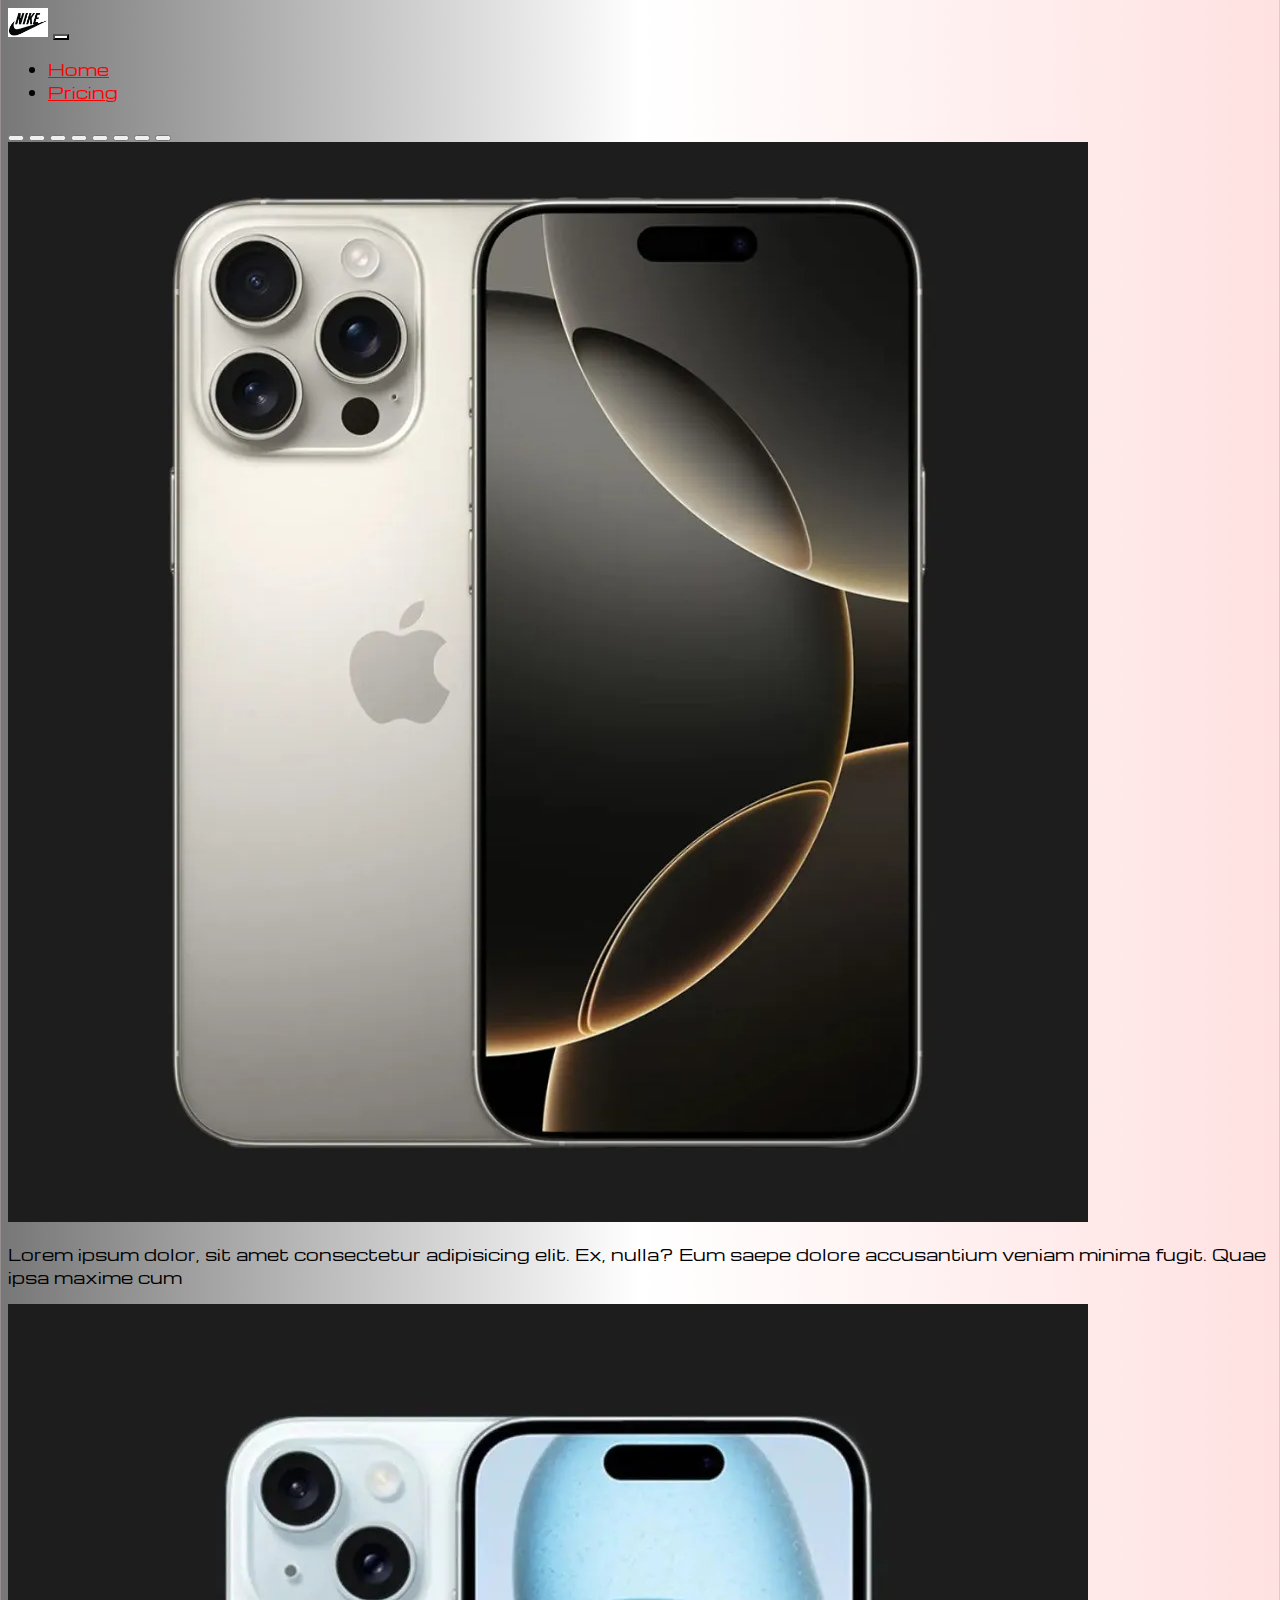
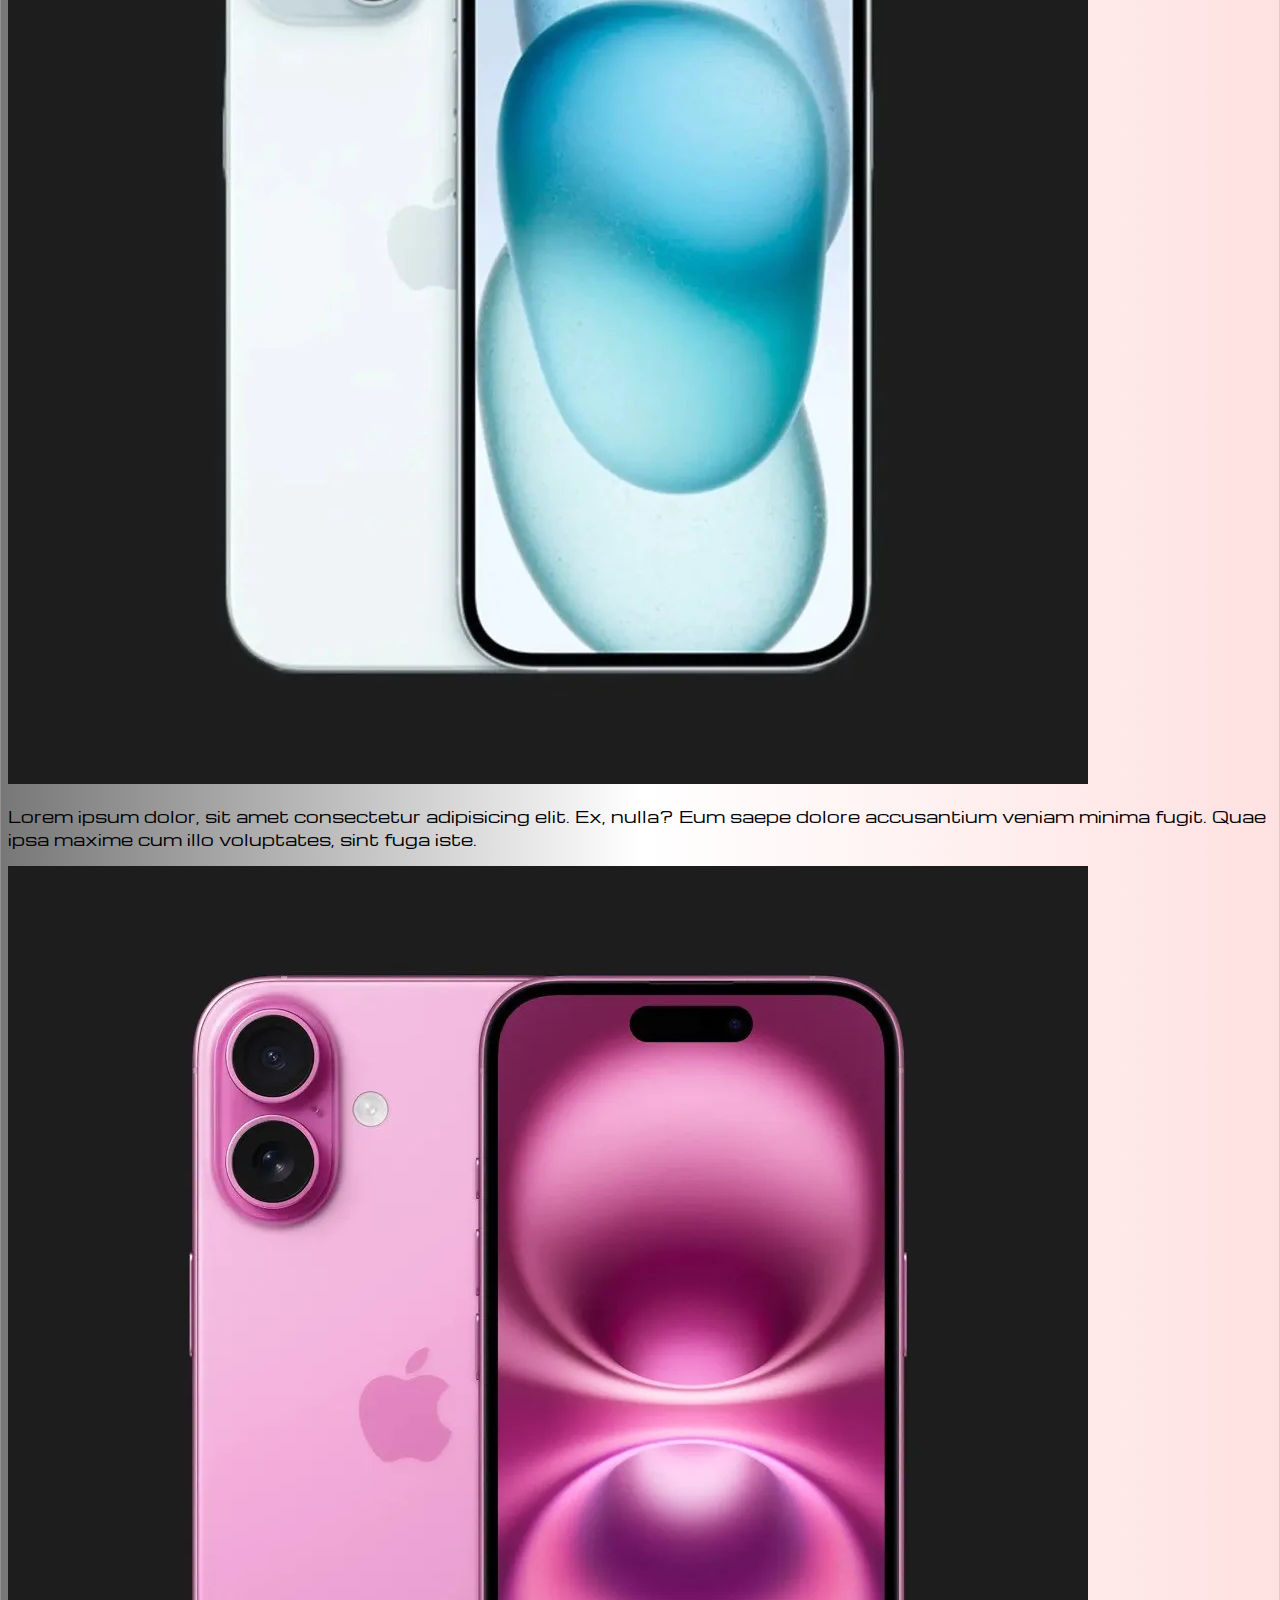
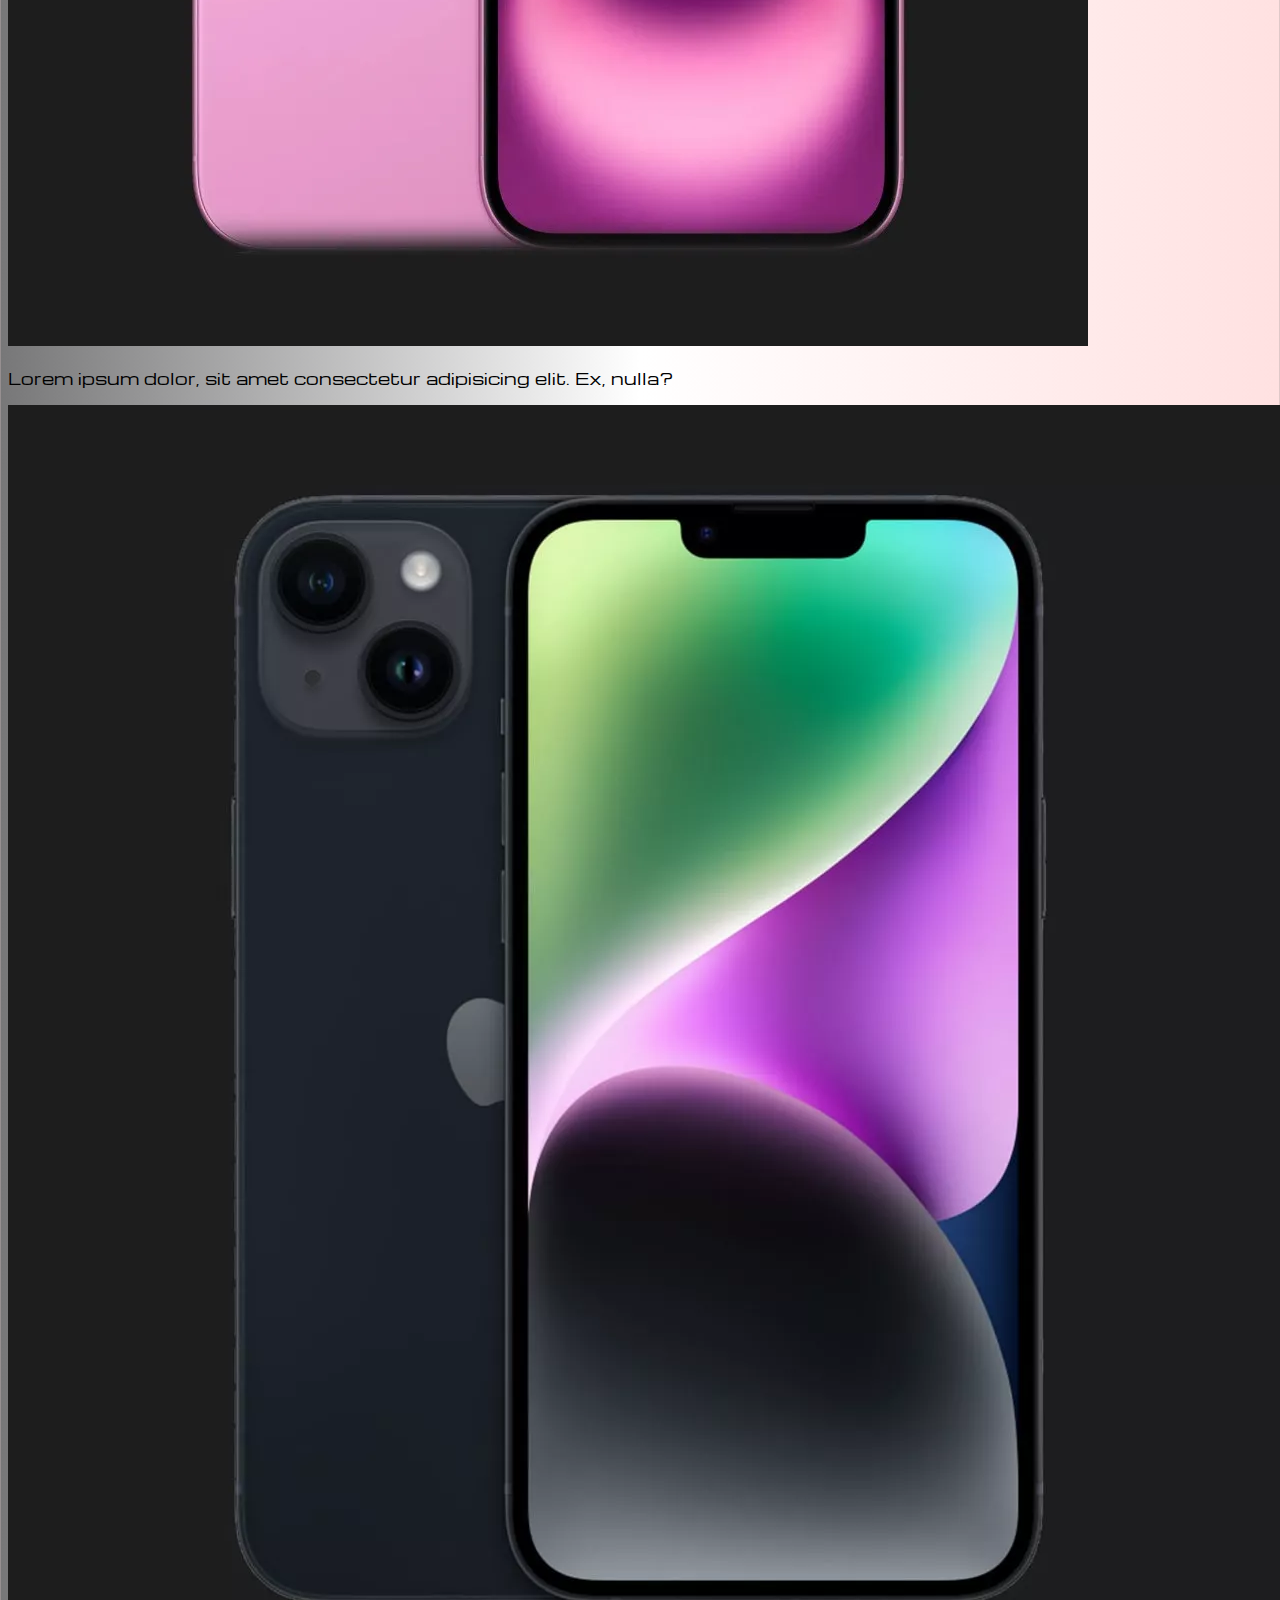
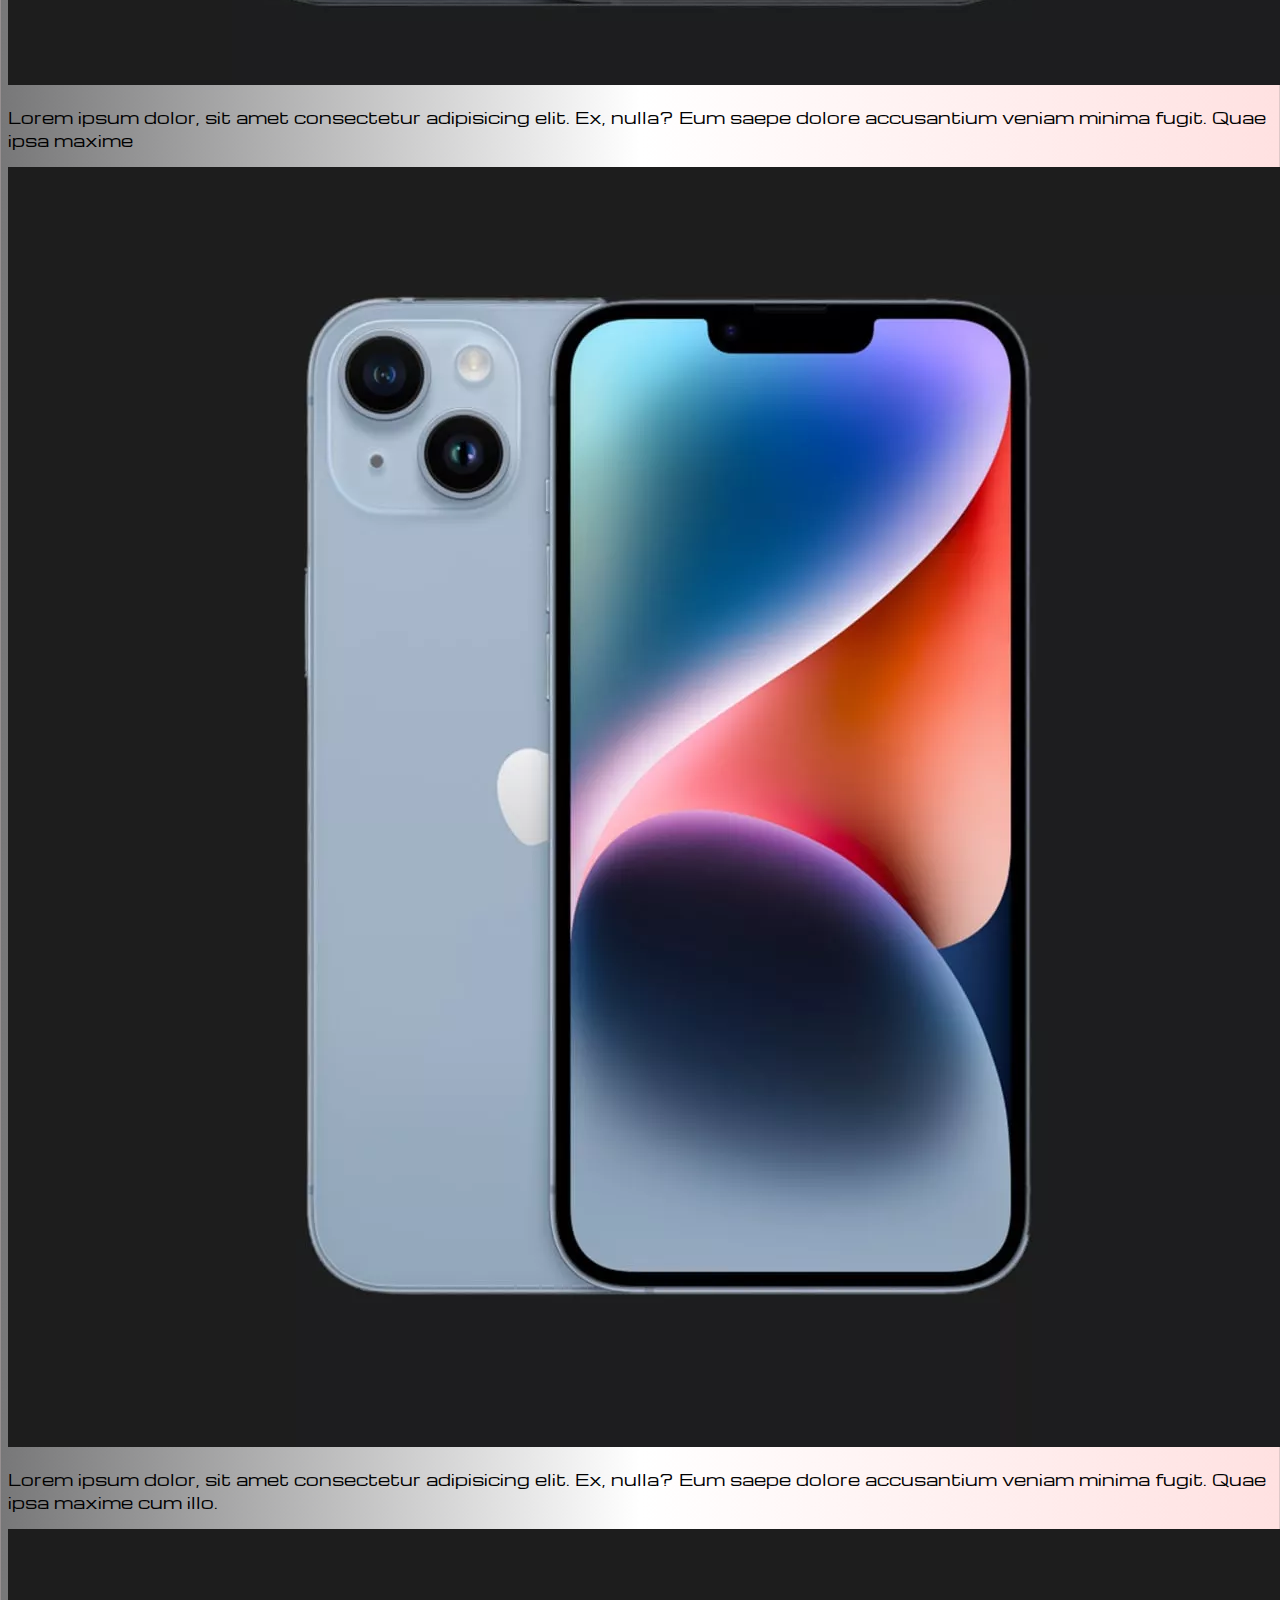
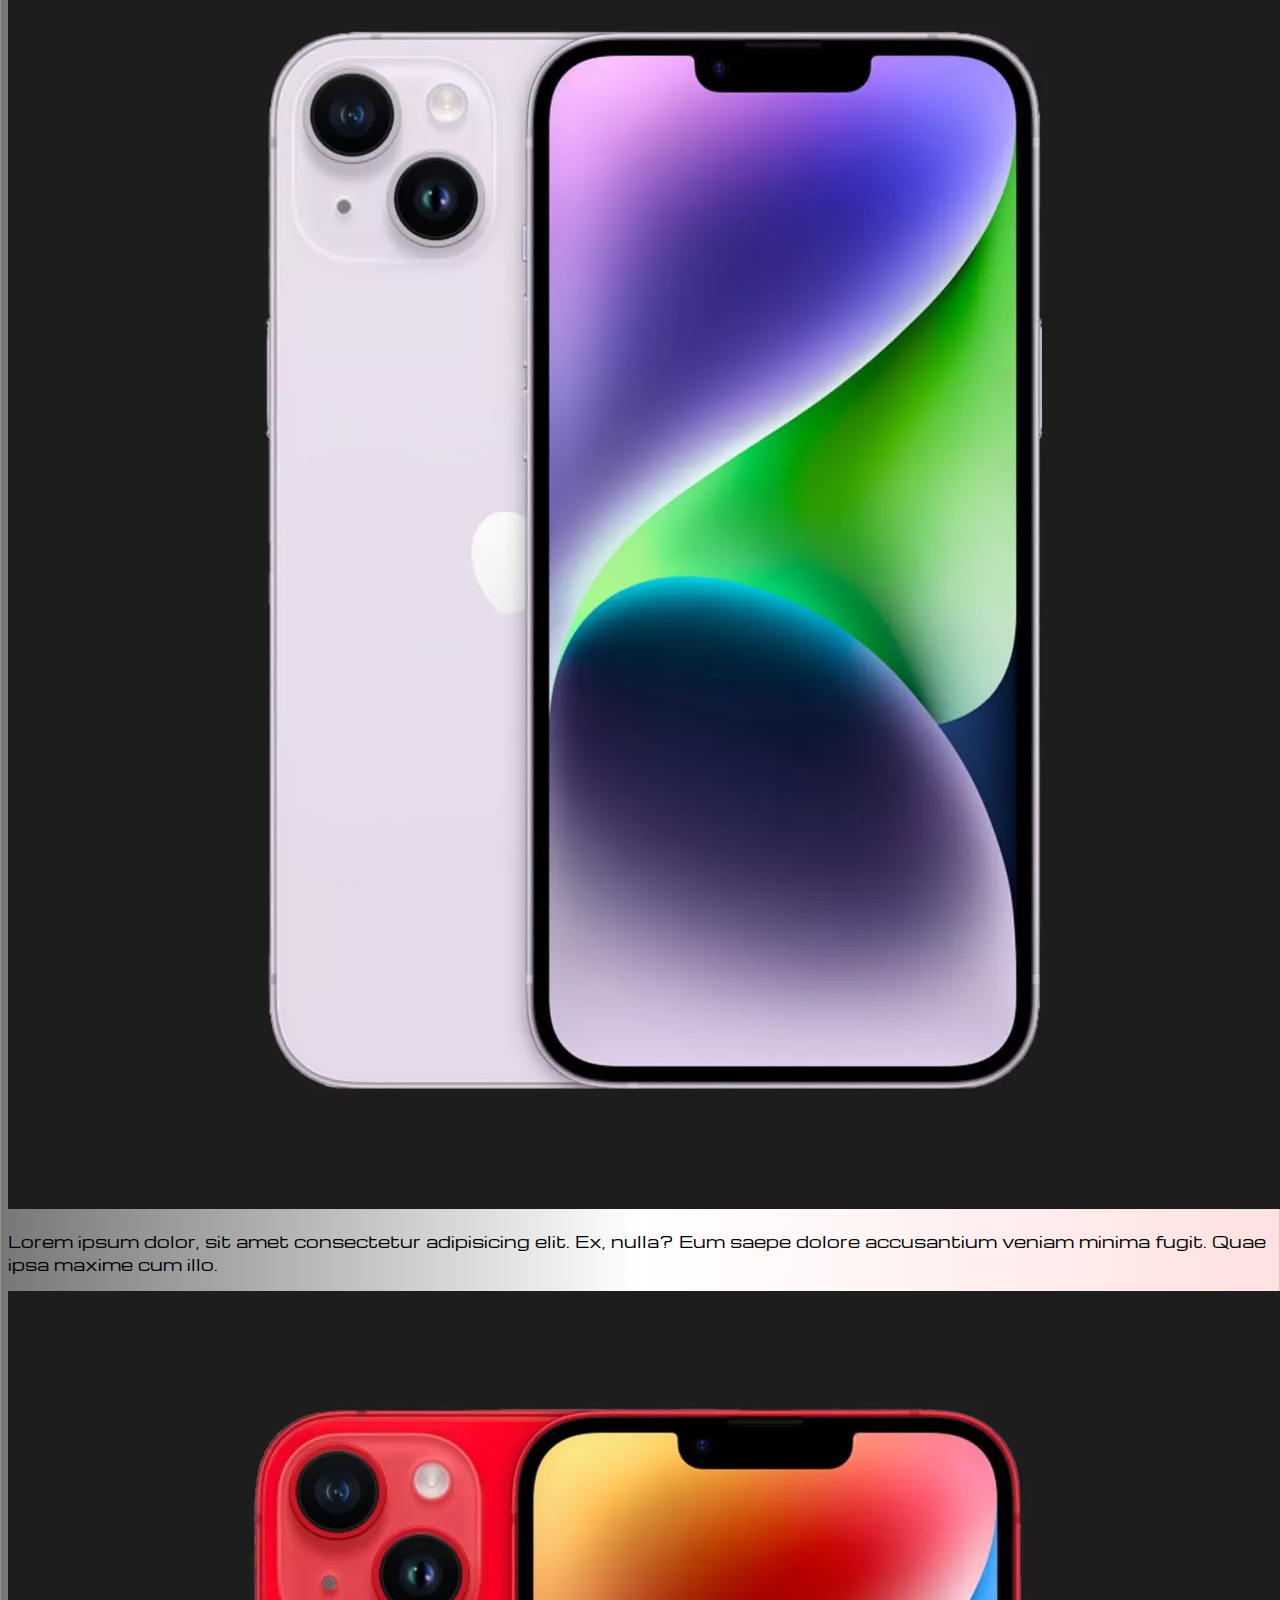
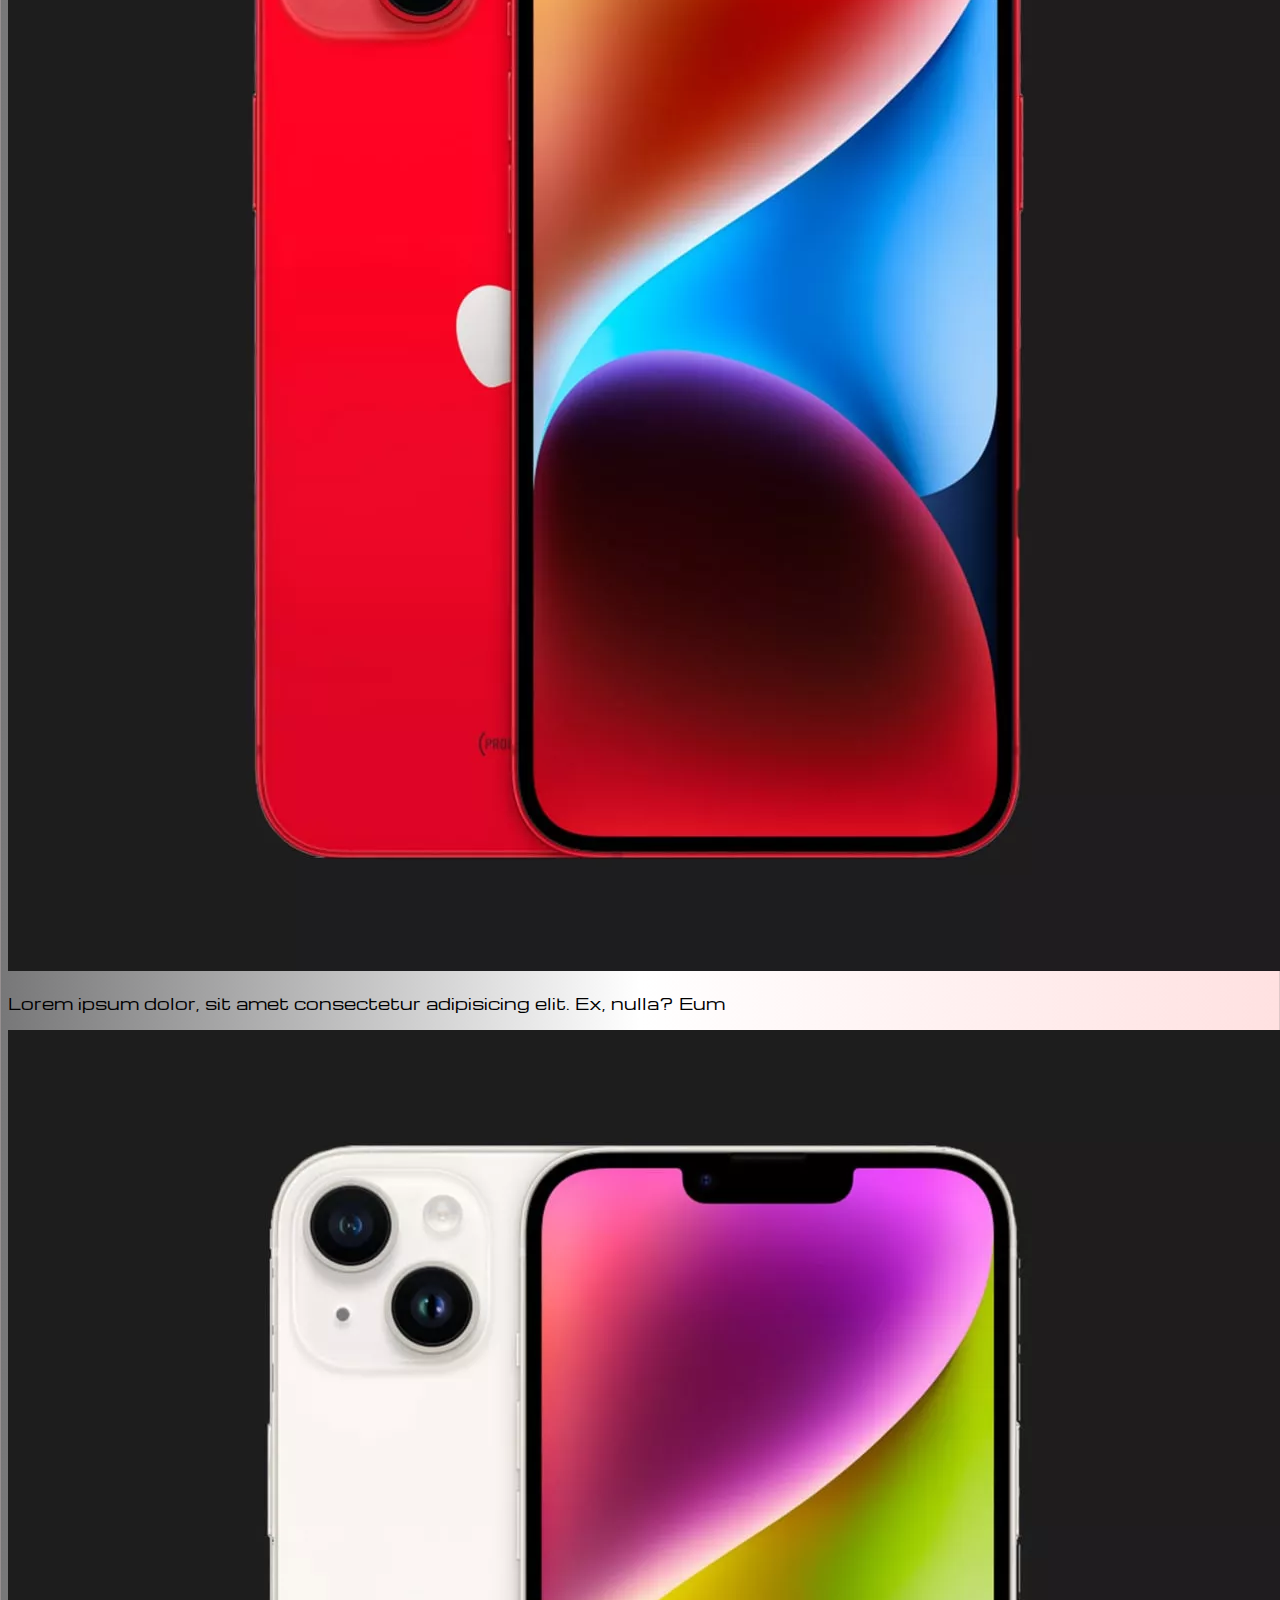
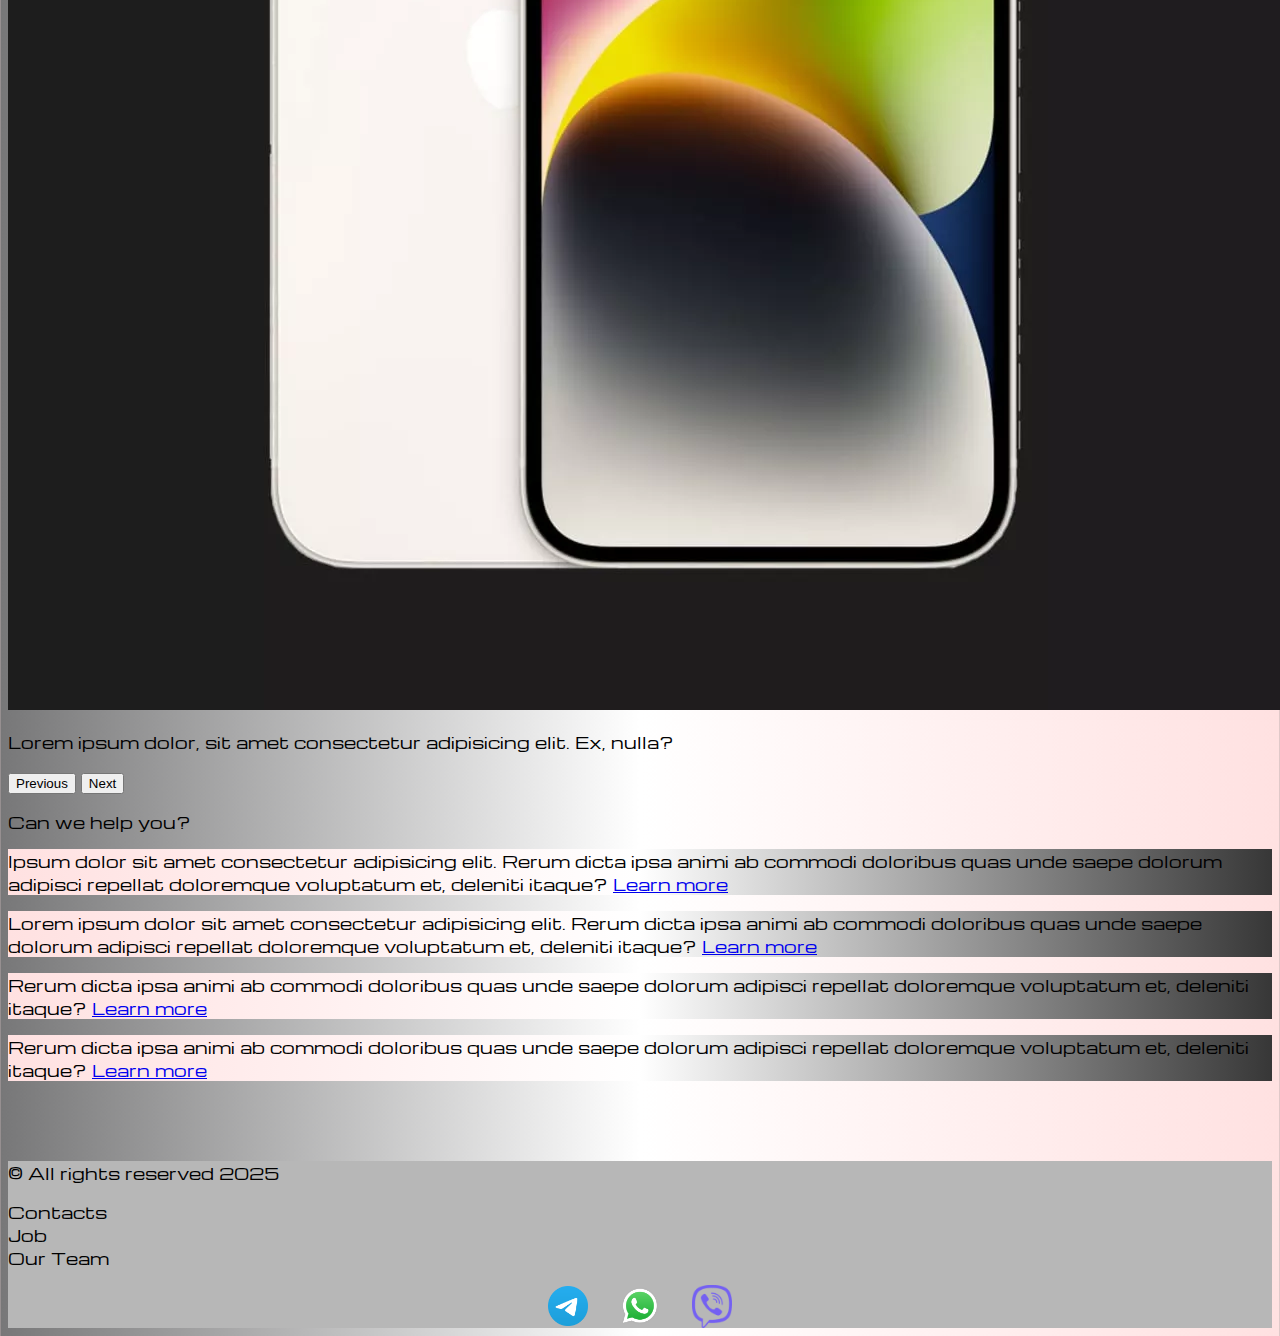
<file: index.html>
<!DOCTYPE html>
<html lang="en">

<head>
    <meta charset="UTF-8">
    <meta name="viewport" content="width=device-width, initial-scale=1.0">
    <link href="https://cdn.jsdelivr.net/npm/bootstrap@5.3.7/dist/css/bootstrap.min.css" rel="stylesheet"
        integrity="sha384-LN+7fdVzj6u52u30Kp6M/trliBMCMKTyK833zpbD+pXdCLuTusPj697FH4R/5mcr" crossorigin="anonymous">
    <link rel="stylesheet" href="source/styles/mycss.css">
    <title>Document</title>
</head>

<body>
    <header>
        <nav class="navbar navbar-expand-lg bg-dark">
            <div class="container-fluid">
                <a class="navbar-brand" href="/"><img src="source/images/unnamed.jpg" alt=""></a>
                <button class="navbar-toggler" type="button" data-bs-toggle="collapse" data-bs-target="#navbarNav"
                    aria-controls="navbarNav" aria-expanded="false" aria-label="Toggle navigation">
                    <span class="navbar-toggler-icon"></span>
                </button>
                <div class="collapse navbar-collapse" id="navbarNav">
                    <ul class="navbar-nav">
                        <li class="nav-item">
                            <a class="nav-link active" aria-current="page" href="/">Home</a>
                        </li>

                        <li class="nav-item">
                            <a class="nav-link" href="pricing.html">Pricing</a>
                        </li>

                    </ul>
                </div>
            </div>
        </nav>
    </header>
    <section>
        <div class="container-fluid mt-4">
            <div class="row">
                <div class="col-lg-1">
                </div>

                <div class="col-lg-8 col-md-12">
                    <div class="row">
                        <div class="row">

                            <div id="carouselExampleIndicators" class="carousel slide">
                                <div class="carousel-indicators">
                                    <button type="button" data-bs-target="#carouselExampleIndicators"
                                        data-bs-slide-to="0" class="active" aria-current="true"
                                        aria-label="Slide 1"></button>
                                    <button type="button" data-bs-target="#carouselExampleIndicators"
                                        data-bs-slide-to="1" aria-label="Slide 2"></button>
                                    <button type="button" data-bs-target="#carouselExampleIndicators"
                                        data-bs-slide-to="2" aria-label="Slide 3"></button>
                                    <button type="button" data-bs-target="#carouselExampleIndicators"
                                        data-bs-slide-to="3" aria-label="Slide 4"></button>
                                    <button type="button" data-bs-target="#carouselExampleIndicators"
                                        data-bs-slide-to="4" aria-label="Slide 5"></button>

                                    <button type="button" data-bs-target="#carouselExampleIndicators"
                                        data-bs-slide-to="5" aria-label="Slide 6"></button>
                                    <button type="button" data-bs-target="#carouselExampleIndicators"
                                        data-bs-slide-to="6" aria-label="Slide 7"></button>
                                    <button type="button" data-bs-target="#carouselExampleIndicators"
                                        data-bs-slide-to="7" aria-label="Slide 8"></button>
                                </div>
                                <div class="carousel-inner">



                                    <div class="carousel-item active">
                                        <div class="d-block w-100">
                                            <div class="row">
                                                <div class="col-lg-6 col-md-6">
                                                    <img src="source/images/MYX43-1397x1397.jpg.webp" class="w-100"
                                                        alt="">
                                                </div>
                                                <div class="col-lg-6 col-md-6 slide-text">
                                                    <P>Lorem ipsum dolor, sit amet consectetur adipisicing elit. Ex,
                                                        nulla? Eum saepe dolore accusantium veniam minima fugit. Quae
                                                        ipsa maxime cum</P>
                                                </div>
                                            </div>
                                        </div>

                                    </div>
                                    <div class="carousel-item">
                                        <div class="d-block w-100">
                                            <div class="row">
                                                <div class="col-lg-6 col-md-6">
                                                    <img src="source/images/ablue-1397x1397.jpeg.webp" class="w-100"
                                                        alt="">
                                                </div>
                                                <div class="col-lg-6 col-md-6 slide-text">
                                                    <P>Lorem ipsum dolor, sit amet consectetur adipisicing elit. Ex,
                                                        nulla? Eum saepe dolore accusantium veniam minima fugit. Quae
                                                        ipsa maxime cum illo voluptates, sint fuga iste.</P>
                                                </div>
                                            </div>
                                        </div>

                                    </div>
                                    <div class="carousel-item">
                                        <div class="d-block w-100">
                                            <div class="row">
                                                <div class="col-lg-6 col-md-6">
                                                    <img src="source/images/833163-1-1397x1397.jpg.webp" class="w-100"
                                                        alt="">
                                                </div>
                                                <div class="col-lg-6 col-md-6 slide-text">
                                                    <P>Lorem ipsum dolor, sit amet consectetur adipisicing elit. Ex,
                                                        nulla?</P>
                                                </div>
                                            </div>
                                        </div>



                                    </div>
                                    <div class="carousel-item">
                                        <div class="d-block w-100">
                                            <div class="row">
                                                <div class="col-lg-6 col-md-6">
                                                    <img src="source/images/iphone14midnight.webp" class="w-100" alt="">
                                                </div>
                                                <div class="col-lg-6 col-md-6 slide-text">
                                                    <P>Lorem ipsum dolor, sit amet consectetur adipisicing elit. Ex,
                                                        nulla? Eum saepe dolore accusantium veniam minima fugit. Quae
                                                        ipsa maxime</P>
                                                </div>
                                            </div>
                                        </div>
                                    </div>

                                    <div class="carousel-item">
                                        <div class="d-block w-100">
                                            <div class="row">
                                                <div class="col-lg-6 col-md-6">
                                                    <img src="source/images/iphone14blue.webp" class="w-100" alt="">
                                                </div>
                                                <div class="col-lg-6 col-md-6 slide-text">
                                                    <P>Lorem ipsum dolor, sit amet consectetur adipisicing elit. Ex,
                                                        nulla? Eum saepe dolore accusantium veniam minima fugit. Quae
                                                        ipsa maxime cum illo.</P>
                                                </div>
                                            </div>
                                        </div>
                                    </div>

                                    <div class="carousel-item">
                                        <div class="d-block w-100">
                                            <div class="row">
                                                <div class="col-lg-6 col-md-6">
                                                    <img src="source/images/iphone14purple.webp" class="w-100" alt="">
                                                </div>
                                                <div class="col-lg-6 col-md-6 slide-text">
                                                    <P>Lorem ipsum dolor, sit amet consectetur adipisicing elit. Ex,
                                                        nulla? Eum saepe dolore accusantium veniam minima fugit. Quae
                                                        ipsa maxime cum illo.</P>
                                                </div>
                                            </div>
                                        </div>
                                    </div>
                                    <div class="carousel-item">
                                        <div class="d-block w-100">
                                            <div class="row">
                                                <div class="col-lg-6 col-md-6">
                                                    <img src="source/images/iphone14red.webp" class="w-100" alt="">
                                                </div>
                                                <div class="col-lg-6 col-md-6 slide-text">
                                                    <P>Lorem ipsum dolor, sit amet consectetur adipisicing elit. Ex,
                                                        nulla? Eum</P>
                                                </div>
                                            </div>
                                        </div>



                                    </div>
                                    <div class="carousel-item">
                                        <div class="d-block w-100">
                                            <div class="row">
                                                <div class="col-lg-6 col-md-6">
                                                    <img src="source/images/iphone14white.webp" class="w-100" alt="">
                                                </div>
                                                <div class="col-lg-6 col-md-6 slide-text">
                                                    <P>Lorem ipsum dolor, sit amet consectetur adipisicing elit. Ex,
                                                        nulla?</P>
                                                </div>
                                            </div>
                                        </div>
                                    </div>
                                </div>
                                <button class="carousel-control-prev" type="button"
                                    data-bs-target="#carouselExampleIndicators" data-bs-slide="prev">
                                    <span class="carousel-control-prev-icon" aria-hidden="true"></span>
                                    <span class="visually-hidden">Previous</span>
                                </button>
                                <button class="carousel-control-next" type="button"
                                    data-bs-target="#carouselExampleIndicators" data-bs-slide="next">
                                    <span class="carousel-control-next-icon" aria-hidden="true"></span>
                                    <span class="visually-hidden">Next</span>
                                </button>
                            </div>

                            <div class="col-lg12 col-md-12">
                                <p class="call-anim">Can we help you?</p>
                            </div>
                        </div>






                    </div>
                </div>
                <div class="col-lg-3 col-md-12">
                    <div class="row px-2">
                        <div class="col-lg-12 sidebar my-4">
                            <p>Ipsum dolor sit amet consectetur adipisicing elit. Rerum dicta ipsa animi ab
                                commodi doloribus quas unde saepe dolorum adipisci repellat doloremque voluptatum et,
                                deleniti itaque? <a href="#">Learn more</a></p>
                        </div>

                        <div class="col-lg-12 sidebar my-4">
                            <p>Lorem ipsum dolor sit amet consectetur adipisicing elit. Rerum dicta ipsa animi ab
                                commodi doloribus quas unde saepe dolorum adipisci repellat doloremque voluptatum et,
                                deleniti itaque? <a href="#">Learn more</a></p>
                        </div>

                        <div class="col-lg-12 sidebar my-4">
                            <p>Rerum dicta ipsa animi ab
                                commodi doloribus quas unde saepe dolorum adipisci repellat doloremque voluptatum et,
                                deleniti itaque? <a href="#">Learn more</a></p>
                        </div>

                        <div class="col-lg-12 sidebar my-4">
                            <p>Rerum dicta ipsa animi ab
                                commodi doloribus quas unde saepe dolorum adipisci repellat doloremque voluptatum et,
                                deleniti itaque? <a href="#">Learn more</a></p>
                        </div>

                    </div>
                </div>
            </div>


        </div>
    </section>
    <footer>
        <div class="container-fluid">
            <div class="row">
                <div class="col-lg-4 col-md-12 footer-text text-center">
                    <p>© All rights reserved 2025</p>
                </div>
                <div class="col-lg-4 col-md-12 footer-text text-center">
                    <p>Contacts<br>Job<br>Our Team</p>
                </div>
                <div class="col-lg-4 col-md-12 media-links">
                    <img style="width: 40px; margin-inline: 1em;" src="source/images/Telegram_2019_Logo.svg.png"
                        alt="telegram">
                    <img style="width: 40px; margin-inline: 1em;" src="source/images/WhatsApp.svg.webp" alt="whatsapp">
                    <img style="width: 40px; margin-inline: 1em;"
                        src="source/images/Viber_logo_2018_(without_text).svg.png" alt="viber">
                </div>

            </div>
        </div>
    </footer>





    <script src="https://cdn.jsdelivr.net/npm/bootstrap@5.3.7/dist/js/bootstrap.bundle.min.js"
        integrity="sha384-ndDqU0Gzau9qJ1lfW4pNLlhNTkCfHzAVBReH9diLvGRem5+R9g2FzA8ZGN954O5Q"
        crossorigin="anonymous"></script>
</body>

</html>
</file>
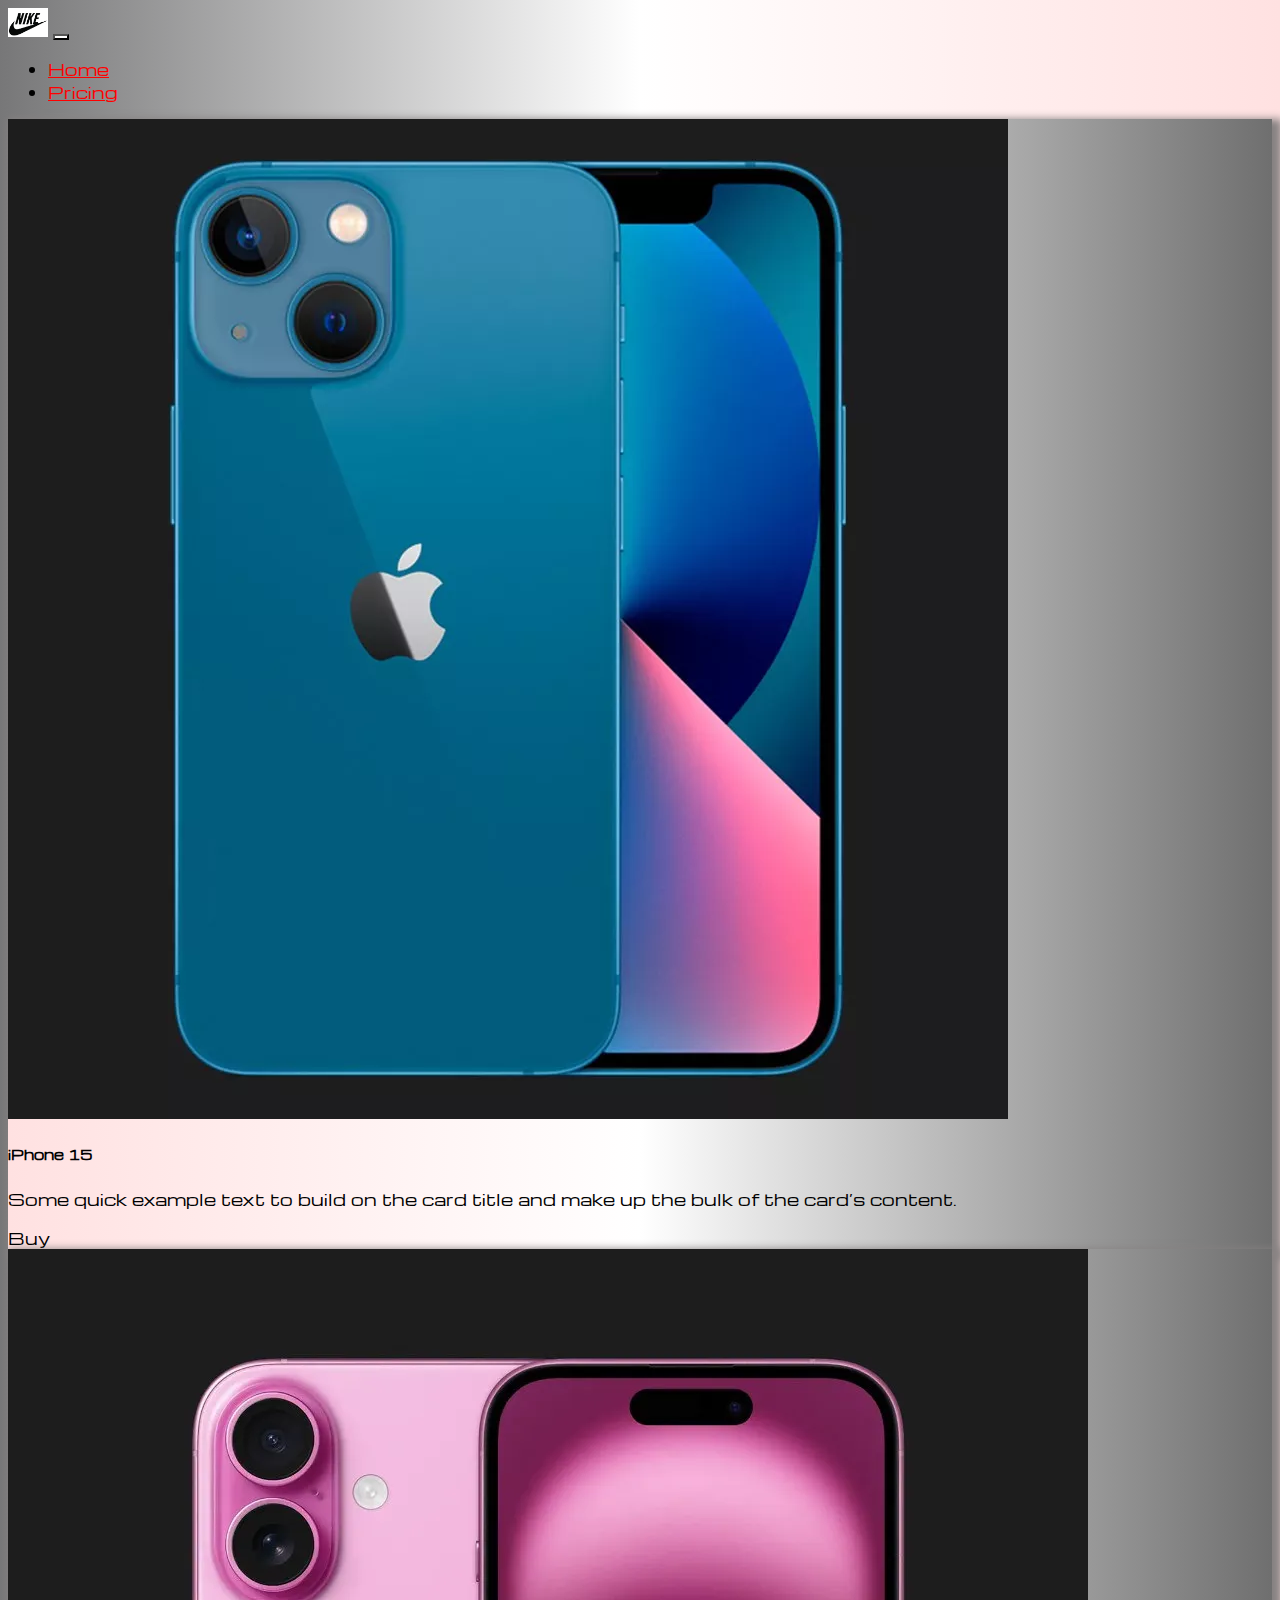
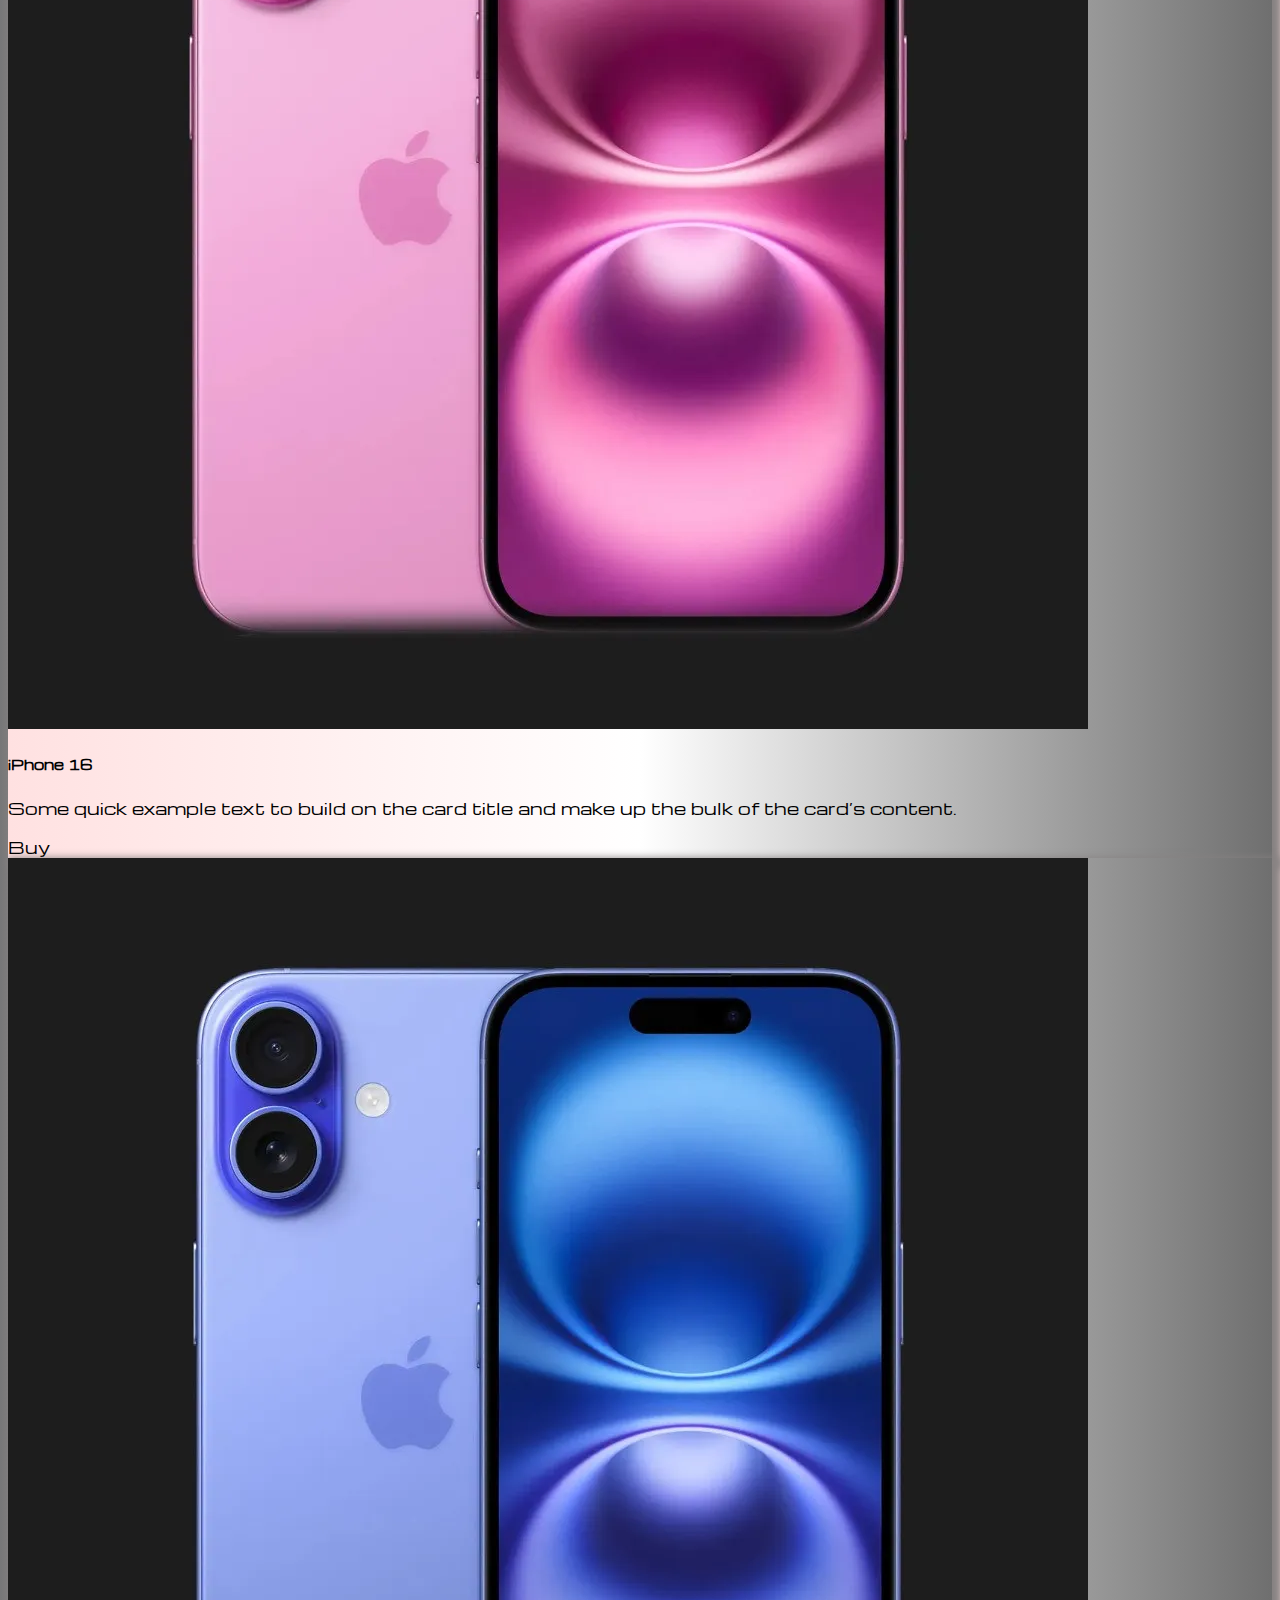
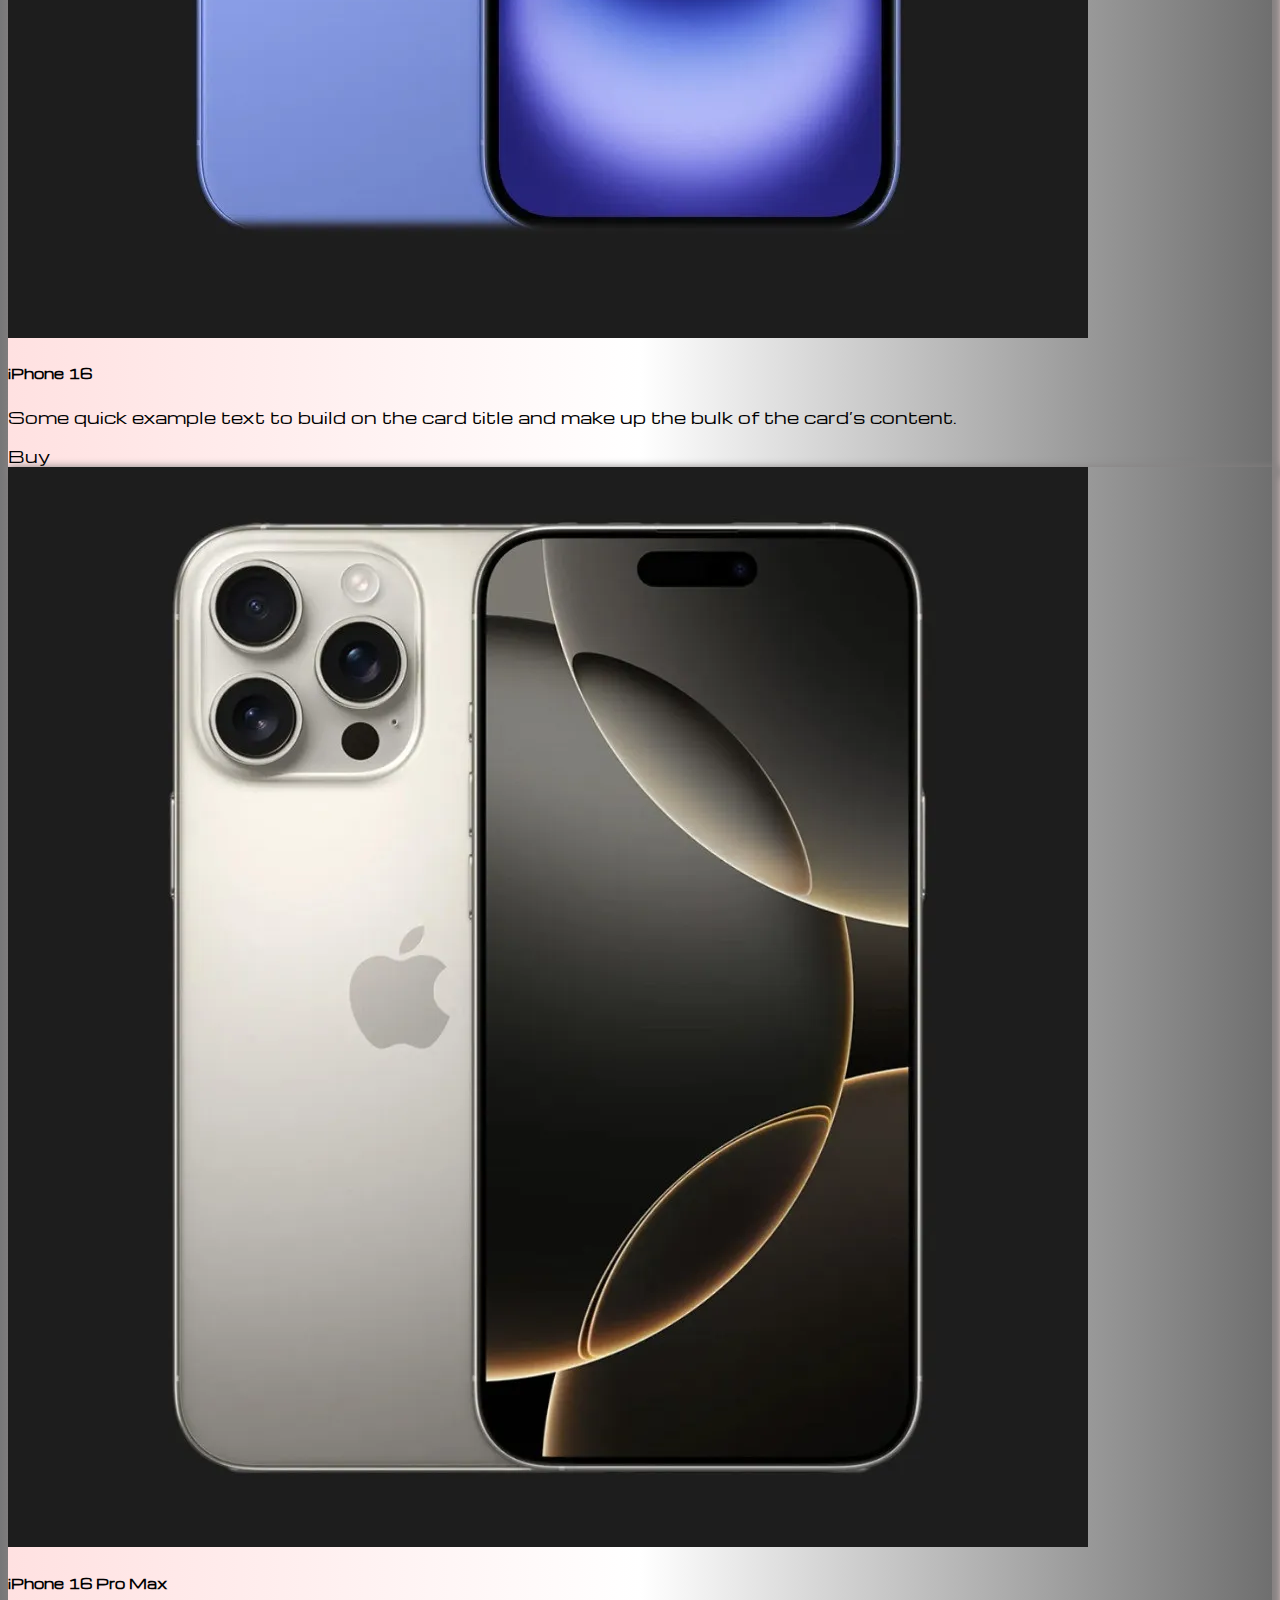
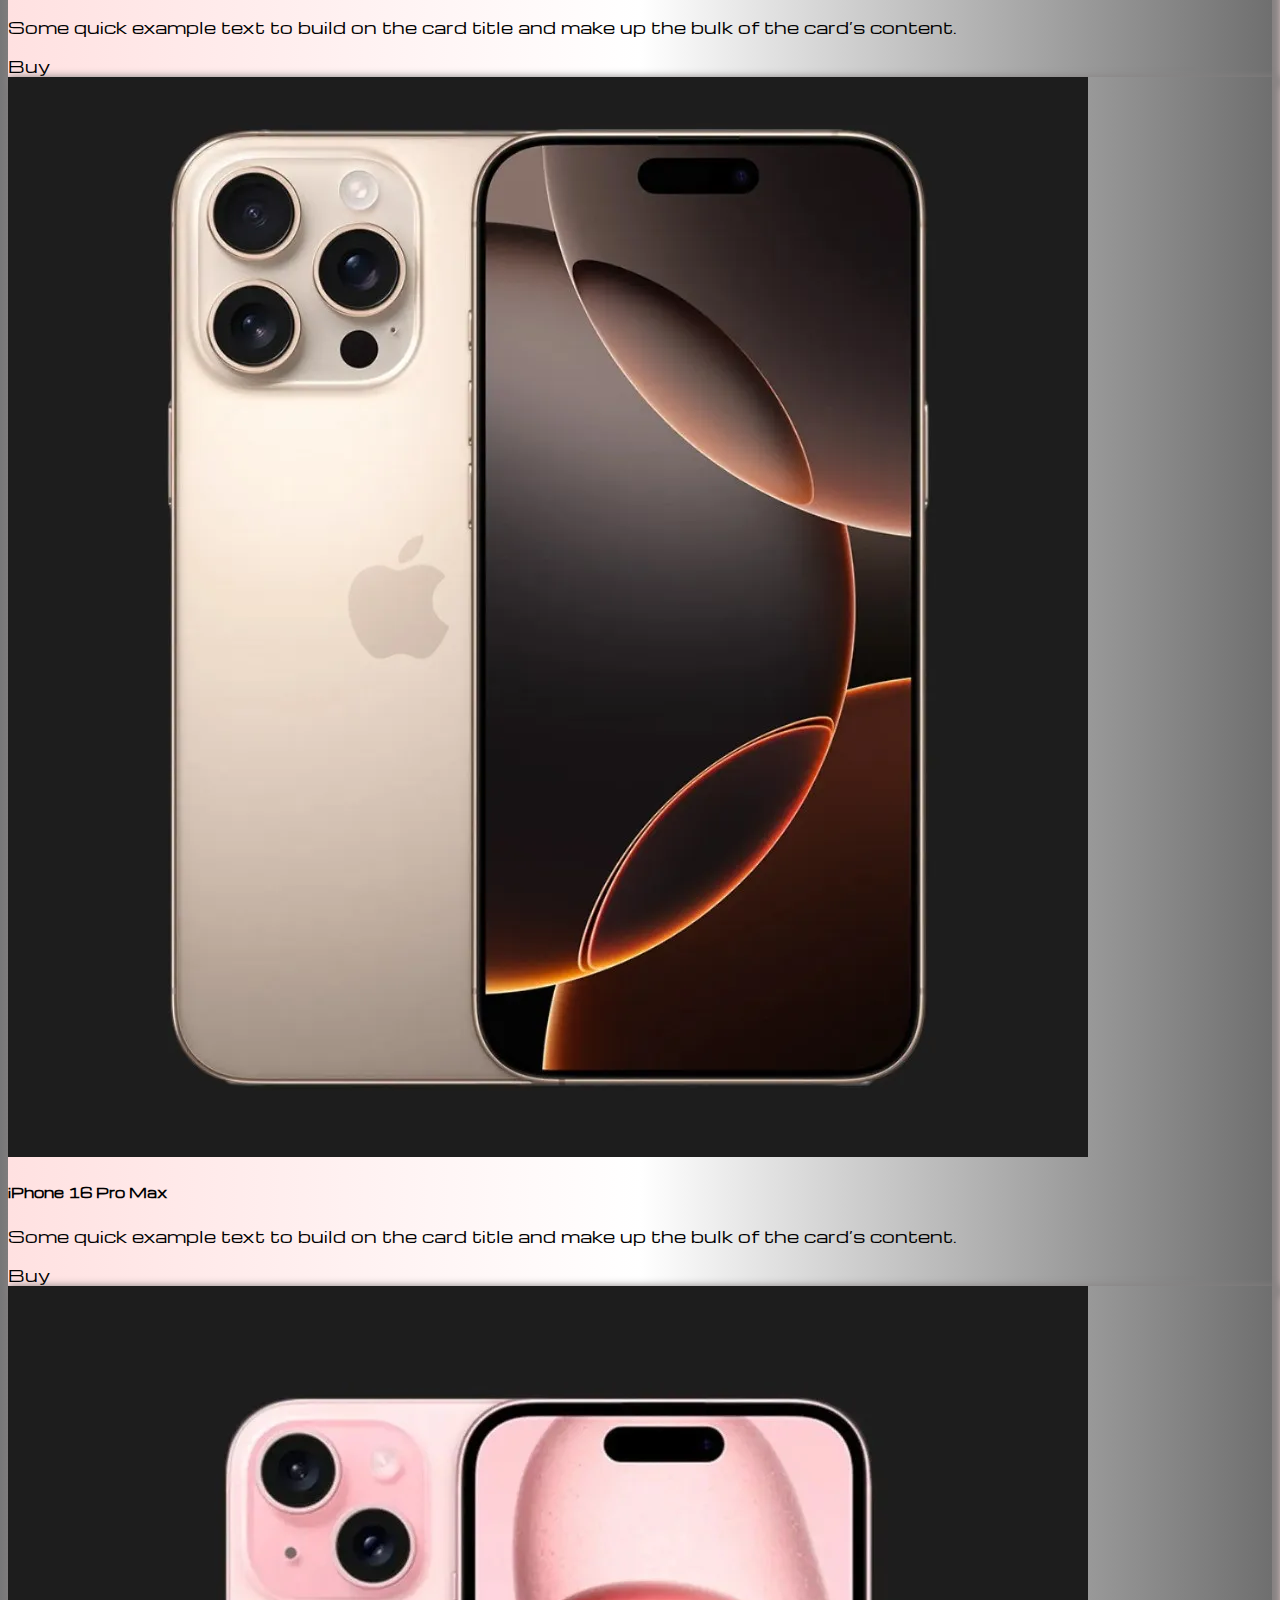
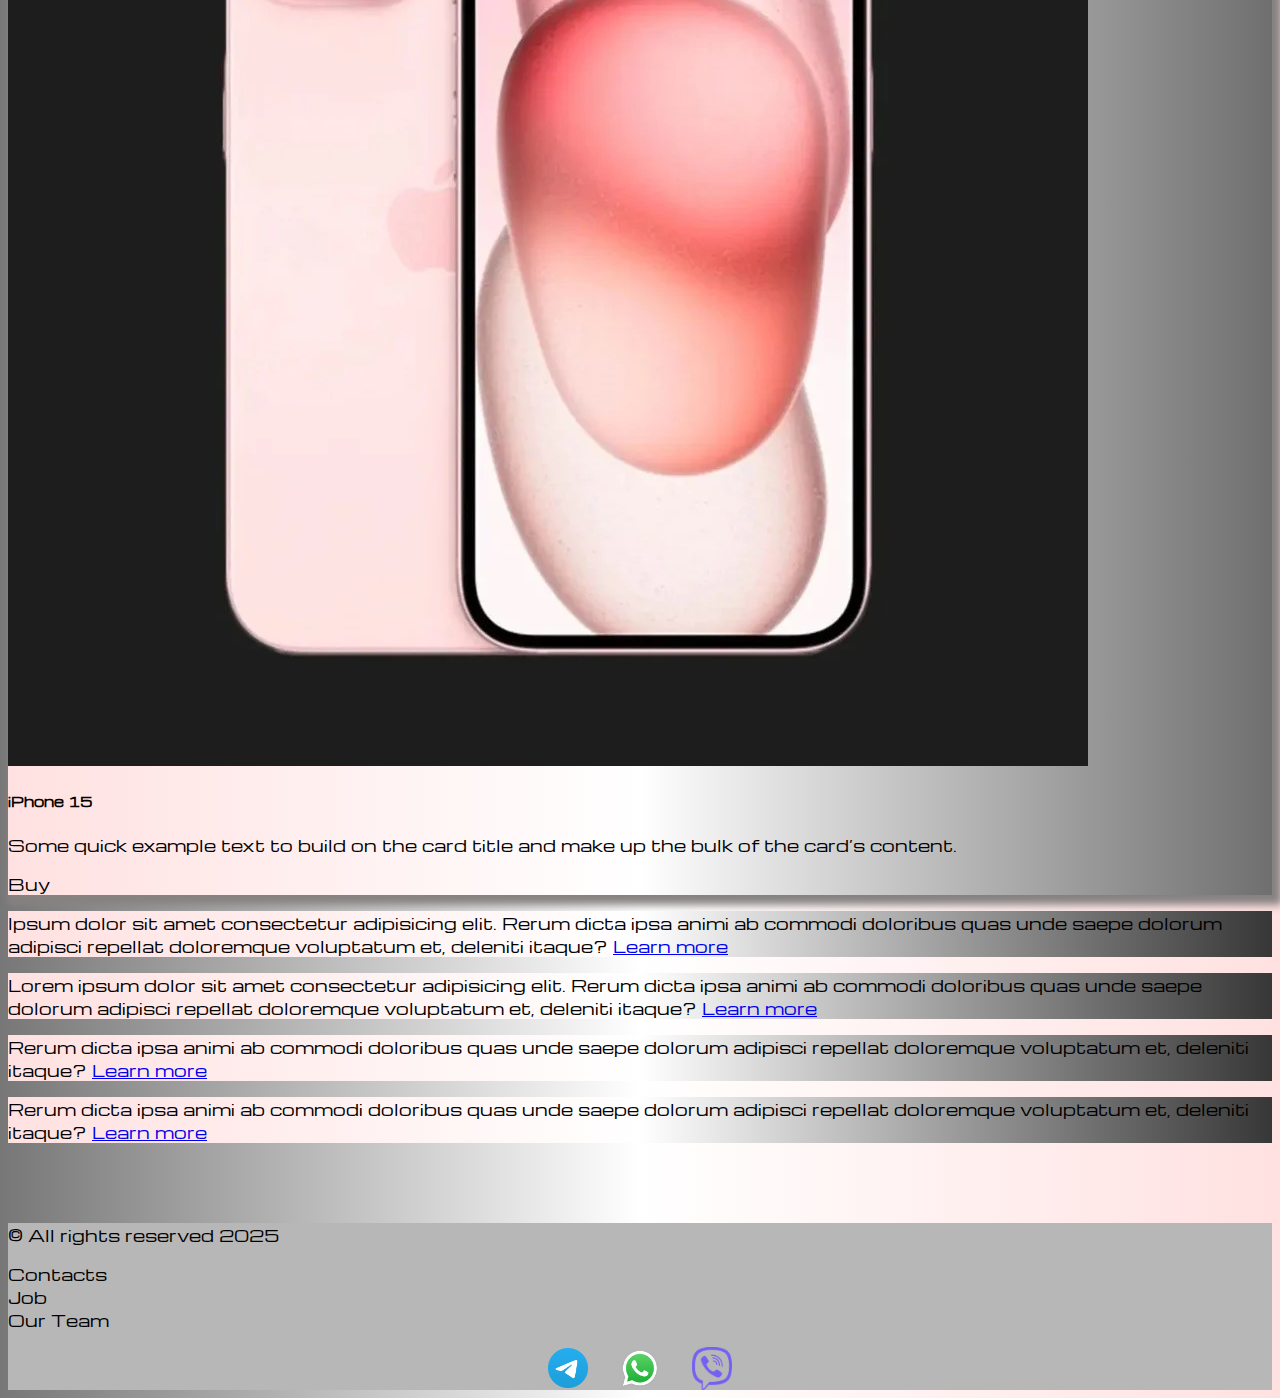
<file: pricing.html>
<!DOCTYPE html>
<html lang="en">

<head>
    <meta charset="UTF-8">
    <meta name="viewport" content="width=device-width, initial-scale=1.0">
    <link href="https://cdn.jsdelivr.net/npm/bootstrap@5.3.7/dist/css/bootstrap.min.css" rel="stylesheet"
        integrity="sha384-LN+7fdVzj6u52u30Kp6M/trliBMCMKTyK833zpbD+pXdCLuTusPj697FH4R/5mcr" crossorigin="anonymous">
    <link rel="stylesheet" href="source/styles/mycss.css">
    <title>Document</title>
</head>

<body>
    <header>
        <nav class="navbar navbar-expand-lg bg-dark">
            <div class="container-fluid">
                <a class="navbar-brand" href="/"><img src="source/images/unnamed.jpg" alt=""></a>
                <button class="navbar-toggler" type="button" data-bs-toggle="collapse" data-bs-target="#navbarNav"
                    aria-controls="navbarNav" aria-expanded="false" aria-label="Toggle navigation">
                    <span class="navbar-toggler-icon"></span>
                </button>
                <div class="collapse navbar-collapse" id="navbarNav">
                    <ul class="navbar-nav">
                        <li class="nav-item">
                            <a class="nav-link" aria-current="page" href="/">Home</a>
                        </li>

                        <li class="nav-item">
                            <a class="nav-link active" href="pricing.html">Pricing</a>
                        </li>

                    </ul>
                </div>
            </div>
        </nav>
    </header>

    <section>
        <div class="container-fluid mt-4">
            <div class="row">
                <div class="col-lg-1">
                </div>

                <div class="col-lg-8 col-md-12">
                    <div class="row">
                        <div class="col-lg-4 col-md-6 mt-4">
                            <div class="card">
                                <a href="#">
                                    <img src="source/images/2021-09-14 21.47.39-1397x1397.jpg.webp" class="card-img-top"
                                        alt="iphone15blue">
                                </a>
                                <a href="#">
                                    <div class="card-body">
                                </a>
                                <h5 class="card-title"><a href="#">iPhone 15</a></h5>
                                <p class="card-text"><a href="#">
                                        Some quick example text to build on the card title and make up
                                        the bulk
                                        of the card’s content.
                                    </a></p>
                                <a href="#" class="btn btn-primary">Buy</a>
                            </div>
                        </div>
                    </div>
                    <div class="col-lg-4 col-md-6 mt-4">
                        <div class="card">
                            <img src="source/images/833163-1-1397x1397.jpg.webp" class="card-img-top"
                                alt="iphone16pink">
                            <div class="card-body">
                                <h5 class="card-title">iPhone 16</h5>
                                <p class="card-text">Some quick example text to build on the card title and make up
                                    the bulk
                                    of the card’s content.</p>
                                <a href="#" class="btn btn-primary">Buy</a>
                            </div>
                        </div>
                    </div>
                    <div class="col-lg-4 col-md-6 mt-4">
                        <div class="card">
                            <img src="source/images/833171-1-(1)-(1)-1397x1397.jpg.webp" class="card-img-top"
                                alt="iphone16purple">
                            <div class="card-body">
                                <h5 class="card-title">iPhone 16</h5>
                                <p class="card-text">Some quick example text to build on the card title and make up
                                    the bulk
                                    of the card’s content.</p>
                                <a href="#" class="btn btn-primary">Buy</a>
                            </div>
                        </div>
                    </div>
                    <div class="col-lg-4 col-md-6 mt-4">
                        <div class="card">
                            <img src="source/images/MYX43-1397x1397.jpg.webp" class="card-img-top"
                                alt="iphone16promaxnatural">
                            <div class="card-body">
                                <h5 class="card-title">iPhone 16 Pro Max</h5>
                                <p class="card-text">Some quick example text to build on the card title and make up
                                    the bulk
                                    of the card’s content.</p>
                                <a href="#" class="btn btn-primary">Buy</a>
                            </div>
                        </div>
                    </div>
                    <div class="col-lg-4 col-md-6 mt-4">
                        <div class="card">
                            <img src="source/images/MYX436-1397x1397.jpg.webp" class="card-img-top"
                                alt="iphone16promaxdesert">
                            <div class="card-body">
                                <h5 class="card-title">iPhone 16 Pro Max</h5>
                                <p class="card-text">Some quick example text to build on the card title and make up
                                    the bulk
                                    of the card’s content.</p>
                                <a href="#" class="btn btn-primary">Buy</a>
                            </div>
                        </div>
                    </div>
                    <div class="col-lg-4 col-md-6 mt-4">
                        <div class="card">
                            <img src="source/images/pink-1397x1397.jpeg.webp" class="card-img-top" alt="iphone15pink">
                            <div class="card-body">
                                <h5 class="card-title">iPhone 15</h5>
                                <p class="card-text">Some quick example text to build on the card title and make up
                                    the bulk
                                    of the card’s content.</p>
                                <a href="#" class="btn btn-primary">Buy</a>
                            </div>
                        </div>
                    </div>

                </div>
            </div>
            <div class="col-lg-3 col-md-12">
                <div class="row px-2">
                    <div class="col-lg-12 sidebar my-4">
                        <p>Ipsum dolor sit amet consectetur adipisicing elit. Rerum dicta ipsa animi ab
                            commodi doloribus quas unde saepe dolorum adipisci repellat doloremque voluptatum et,
                            deleniti itaque? <a href="#">Learn more</a></p>
                    </div>

                    <div class="col-lg-12 sidebar my-4">
                        <p>Lorem ipsum dolor sit amet consectetur adipisicing elit. Rerum dicta ipsa animi ab
                            commodi doloribus quas unde saepe dolorum adipisci repellat doloremque voluptatum et,
                            deleniti itaque? <a href="#">Learn more</a></p>
                    </div>

                    <div class="col-lg-12 sidebar my-4">
                        <p>Rerum dicta ipsa animi ab
                            commodi doloribus quas unde saepe dolorum adipisci repellat doloremque voluptatum et,
                            deleniti itaque? <a href="#">Learn more</a></p>
                    </div>

                    <div class="col-lg-12 sidebar my-4">
                        <p>Rerum dicta ipsa animi ab
                            commodi doloribus quas unde saepe dolorum adipisci repellat doloremque voluptatum et,
                            deleniti itaque? <a href="#">Learn more</a></p>
                    </div>

                </div>
            </div>
        </div>


        </div>
    </section>

    <footer>
        <div class="container-fluid">
            <div class="row">
                <div class="col-lg-4 col-md-12 footer-text text-center">
                    <p>© All rights reserved 2025</p>
                </div>
                <div class="col-lg-4 col-md-12 footer-text text-center">
                    <p>Contacts<br>Job<br>Our Team</p>
                </div>
                <div class="col-lg-4 col-md-12 media-links">
                    <img style="width: 40px; margin-inline: 1em;" src="source/images/Telegram_2019_Logo.svg.png"
                        alt="telegram">
                    <img style="width: 40px; margin-inline: 1em;" src="source/images/WhatsApp.svg.webp" alt="whatsapp">
                    <img style="width: 40px; margin-inline: 1em;"
                        src="source/images/Viber_logo_2018_(without_text).svg.png" alt="viber">
                </div>

            </div>
        </div>
    </footer>





    <script src="https://cdn.jsdelivr.net/npm/bootstrap@5.3.7/dist/js/bootstrap.bundle.min.js"
        integrity="sha384-ndDqU0Gzau9qJ1lfW4pNLlhNTkCfHzAVBReH9diLvGRem5+R9g2FzA8ZGN954O5Q"
        crossorigin="anonymous"></script>
</body>

</html>
</file>
<file: source/styles/mycss.css>
@import url('https://fonts.googleapis.com/css?family=Michroma&display=swap');


body {
    font-family: Michroma, sans-serif;
    background: linear-gradient(270deg, #ffe1e1 0%, #ffffff 50%, #777778 100%);

}

.card {

    box-shadow: 5px 5px 8px 5px #878282;
}




.nav-link {
    color: #ff0000;
}

.navbar-nav .nav-link.active {
    color: #ff0000;
}

.navbar-brand img {
    width: 40px;
}

.navbar-toggler {
    background-color: rgb(255, 255, 255);
}

.navbar-toggler-icon {
    color: rgb(255, 255, 255);
}

.sidebar {
    color: #000000;
background: linear-gradient(90deg, #ffe1e1 0%, #ffffff 50%, #373737 100%);
}

.card {
    background: linear-gradient(90deg, #ffe1e1 0%, #ffffff 50%, #6f6f6f 100%);
}

.card a {
    text-decoration: none;
    color: #000000;
}



.slide-text,
 .footer-text {
    color: #000000;
    margin: auto auto; 
}

footer {

    background-color: #b7b7b7;
    margin-top: 5rem;
}

.media-links {
    display: flex;
    justify-content: center;
    align-items: center;
}



.call-anim {
    animation: myAnim 2s ease 0s infinite normal forwards;
}

@keyframes myAnim {
	0%,
	100% {
		transform: translateY(0);
	}

	10%,
	30%,
	50%,
	70% {
		transform: translateY(-8px);
	}

	20%,
	40%,
	60% {
		transform: translateY(8px);
	}

	80% {
		transform: translateY(6.4px);
	}

	90% {
		transform: translateY(-6.4px);
	}
}


@media (max-width: 750px) {
    .carousel-indicators {
        display: none;
    }
}
</file>
